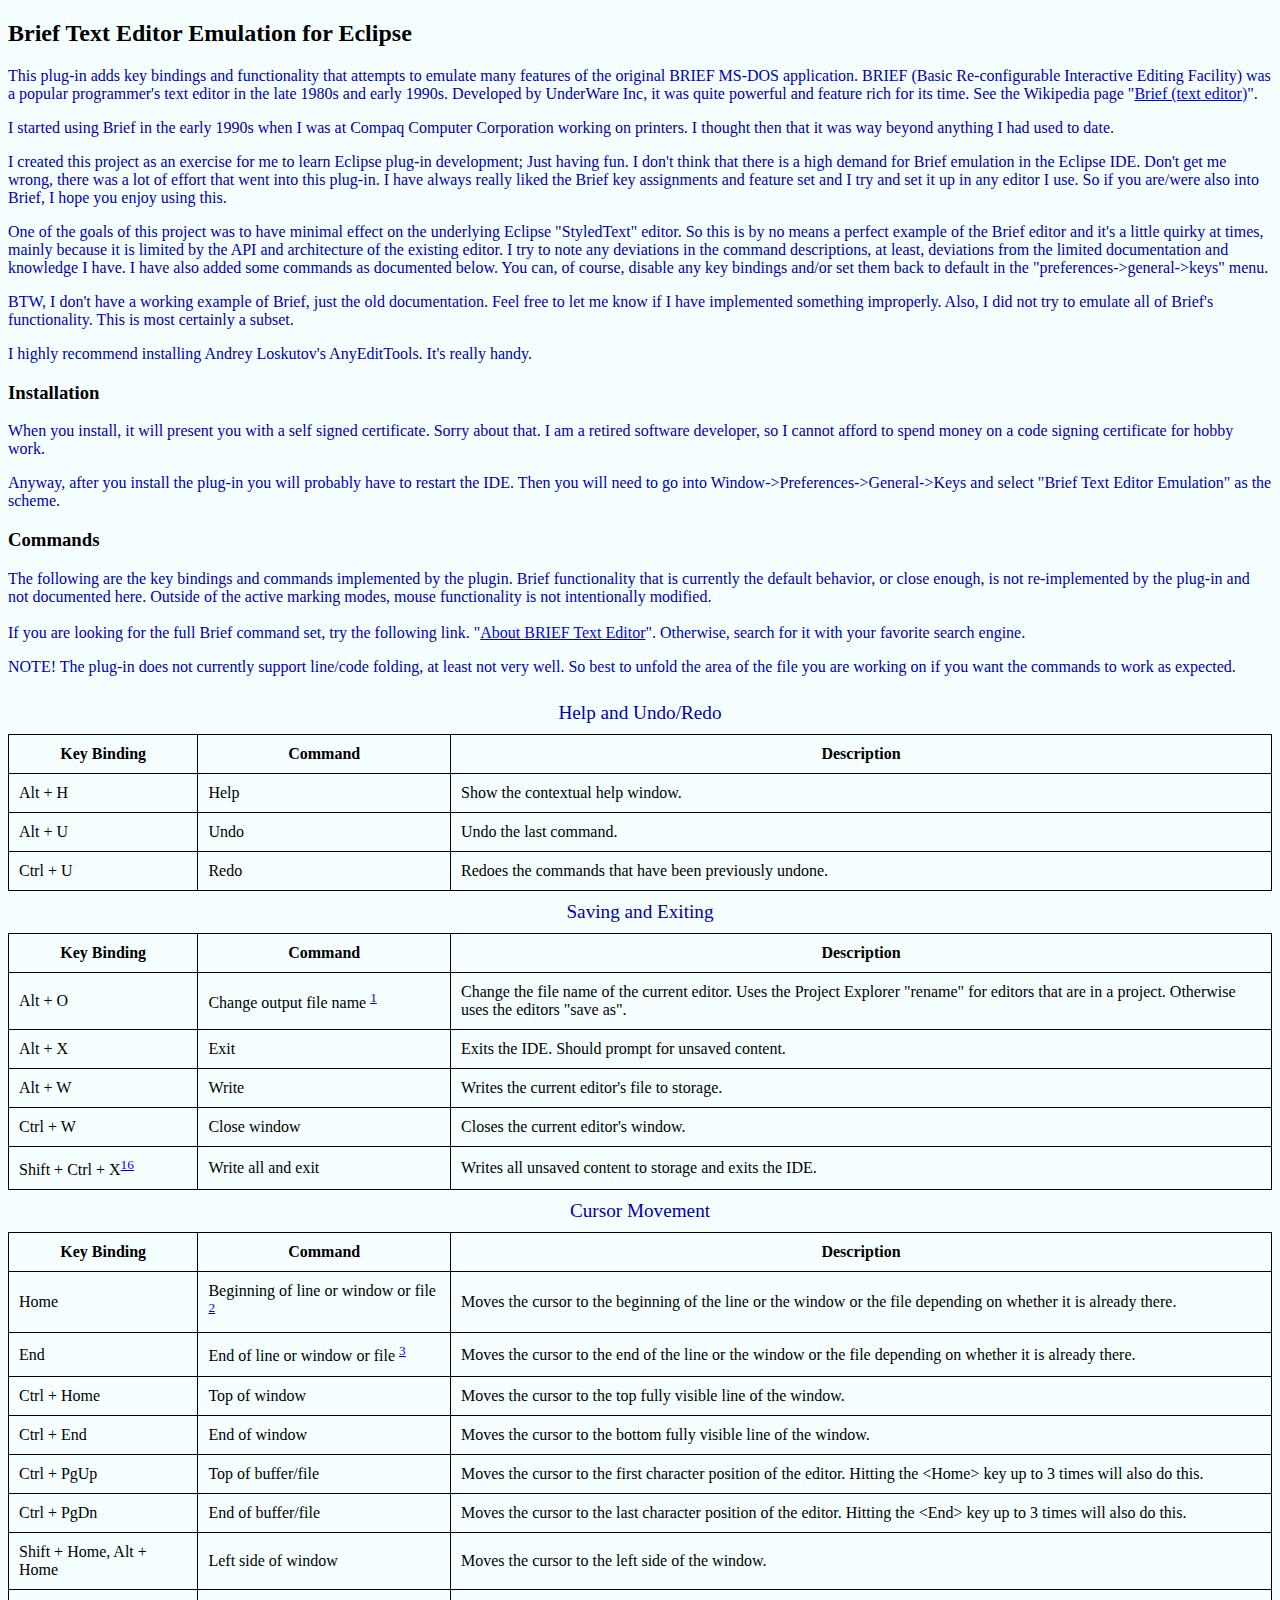
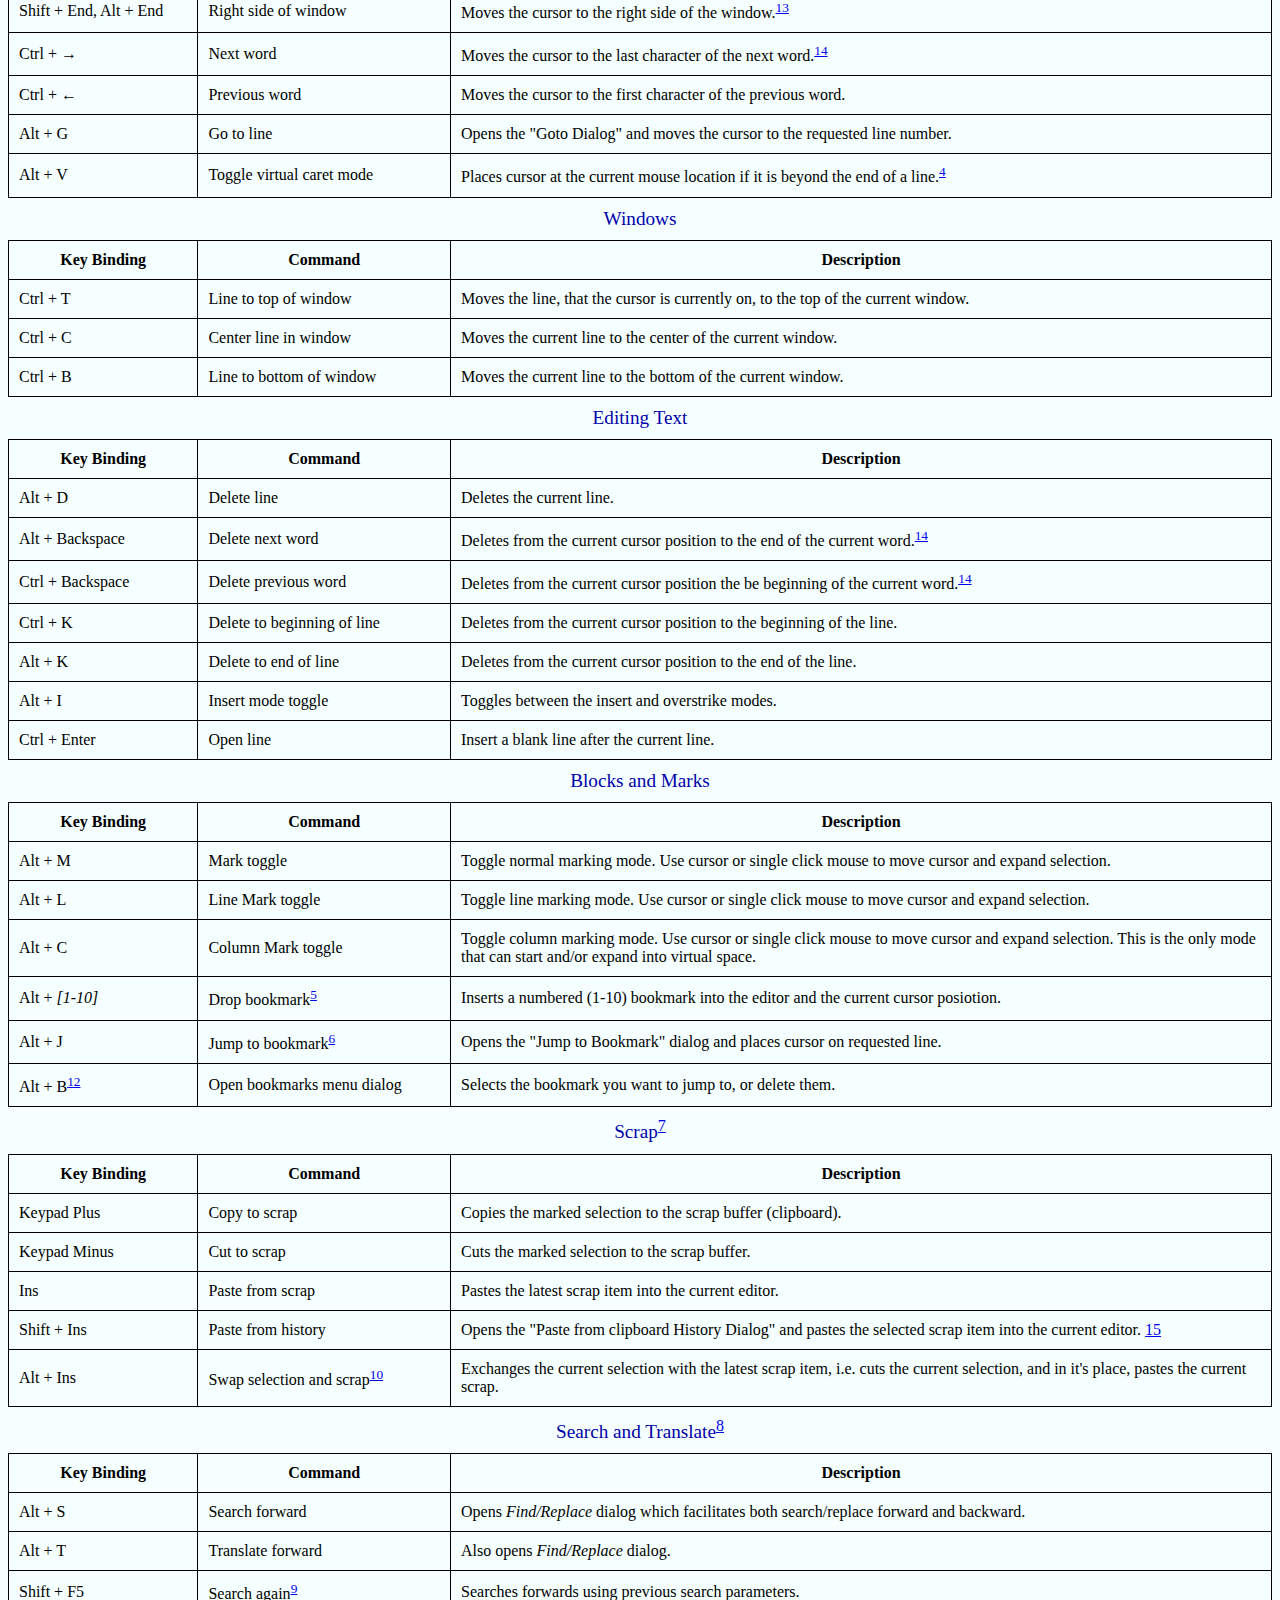
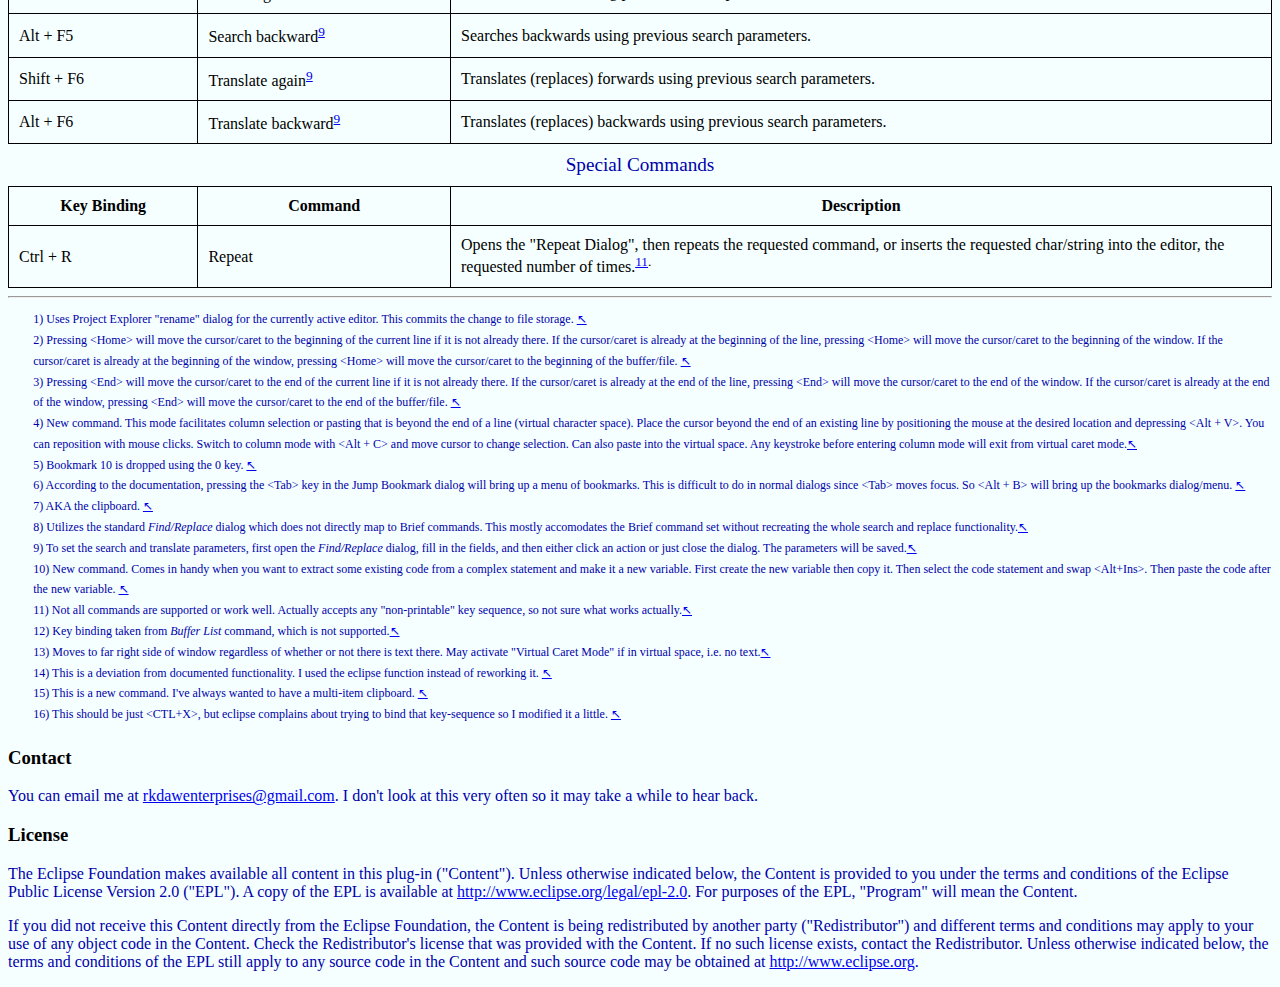
<file: brief4eclipse/about.html>
<!DOCTYPE html PUBLIC "-//W3C//DTD XHTML 1.0 Strict//EN"
    "http://www.w3.org/TR/xhtml1/DTD/xhtml1-strict.dtd">
<html xmlns="http://www.w3.org/1999/xhtml">
<head>
    <meta http-equiv="Content-Type" content="text/html; charset=ISO-8859-1" />
    <link rel="stylesheet" type="text/css" href="about.css" />
    <title>About</title>
</head>
<body lang="EN-US">
    <h2>Brief Text Editor Emulation for Eclipse</h2>

    <p>This plug-in adds key bindings and functionality that attempts to emulate many features of the original BRIEF MS-DOS application. BRIEF (Basic Re-configurable Interactive Editing Facility) was a popular programmer's text editor in the late 1980s and early 1990s. Developed by UnderWare Inc, it was quite powerful and feature rich for its time. See the Wikipedia page &quot;<a href="https://en.wikipedia.org/wiki/Brief_(text_editor)" target="_blank">Brief (text editor)</a>&quot;.</p>
    <p>I started using Brief in the early 1990s when I was at Compaq Computer Corporation working on printers. I thought then that it was way beyond anything I had used to date.</p>
    <p>I created this project as an exercise for me to learn Eclipse plug-in development; Just having fun. I don't think that there is a high demand for Brief emulation in the Eclipse IDE. Don't get me wrong, there was a lot of effort that went into this plug-in. I have always really liked the Brief key assignments and feature set and I try and set it up in any editor I use. So if you are/were also into Brief, I hope you enjoy using this.</p>
    <p>One of the goals of this project was to have minimal effect on the underlying Eclipse &quot;StyledText&quot; editor. So this is by no means a perfect example of the Brief editor  and it's a little quirky at times, mainly because it is limited by the API and architecture of the existing editor. I try to note any deviations in the command descriptions, at least, deviations from the limited documentation and knowledge I have. I have also added some commands as documented below. You can, of course, disable any key bindings and/or set them back to default in  the &quot;preferences-&gt;general-&gt;keys&quot; menu.</p>
    <p>BTW, I don't have a working example of Brief, just the old documentation. Feel free to let me know if I have implemented something improperly. Also, I did not try to emulate all of Brief's functionality. This is most certainly a subset.</p>
    <p>I highly recommend installing Andrey Loskutov's AnyEditTools. It's really handy.</p>

    <h3>Installation</h3>

    <p>When you install, it will present you with a self signed certificate. Sorry about that. I am a retired software developer, so I cannot afford to spend money on a code signing certificate for hobby work.<p>Anyway, after you install the plug-in you will probably have to restart the IDE. Then you will need to go into Window->Preferences->General->Keys and select "Brief Text Editor Emulation" as the scheme.</p>

    <h3>Commands</h3>

    <p>
        The following are the key bindings and commands implemented by the plugin. Brief functionality that is currently the default behavior, or close enough, is not re-implemented by the plug-in and not documented here. Outside of the active marking modes, mouse functionality is not intentionally modified.<br /><br />
        If you are looking for the full Brief command set, try the following link. &quot;<a href="http://christopoulos.users.sourceforge.net/cbrief/brief.php" target="_blank">About BRIEF Text Editor</a>&quot;. Otherwise, search for it with your favorite search engine.
    </p>

    <p>
        NOTE! The plug-in does not currently support line/code folding, at least not very well. So best to unfold the area of the file you are working on if you want the commands to work as expected.
    </p>

    <table>
        <caption>Help and Undo/Redo</caption>
        <tr><th width="15%">Key Binding</th><th width="20%">Command</th><th width="65%">Description</th></tr>
        <tr><td>Alt + H</td><td>Help</td><td>Show the contextual help window.</td></tr>
        <tr><td>Alt + U</td><td>Undo</td><td>Undo the last command.</td></tr>
        <tr><td>Ctrl + U</td><td>Redo</td><td>Redoes the commands that have been previously undone.</td></tr>
    </table>
    <table>
        <caption>Saving and Exiting</caption>
        <tr><th width="15%">Key Binding</th><th width="20%">Command</th><th width="65%">Description</th></tr>
        <tr><td>Alt + O</td><td>Change output file name <sup><a href="#fn1" id="ref1">1</a></sup></td><td>Change the file name of the current editor. Uses the Project Explorer &quot;rename&quot; for editors that are in a project. Otherwise uses the editors &quot;save as&quot;.</td></tr>
        <tr><td>Alt + X</td><td>Exit</td><td>Exits the IDE. Should prompt for unsaved content.</td></tr>
        <tr><td>Alt + W</td><td>Write</td><td>Writes the current editor's file to storage.</td></tr>
        <tr><td>Ctrl + W</td><td>Close window</td><td>Closes the current editor's window.</td></tr>
        <tr><td>Shift + Ctrl + X<sup><a href="#fn16" id="ref1">16</a></sup></td><td>Write all and exit</td><td>Writes all unsaved content to storage and  exits the IDE.</td></tr>
    </table>
    <table>
        <caption>Cursor Movement</caption>
        <tr><th width="15%">Key Binding</th><th width="20%">Command</th><th width="65%">Description</th></tr>
        <tr><td>Home</td><td>Beginning of line or window or file <sup><a href="#fn2" id="ref2">2</a></sup></td><td>Moves the cursor to the beginning of the line or the window or the file depending on whether it is already there.</td></tr>
        <tr><td>End</td><td>End of line or window or file <sup><a href="#fn3" id="ref3">3</a></sup></td><td>Moves the cursor to the end of the line or the window or the file depending on whether it is already there.</td></tr>
        <tr><td>Ctrl + Home</td><td>Top of window</td><td>Moves the cursor to the top fully visible line of the window.</td></tr>
        <tr><td>Ctrl + End</td><td>End of window</td><td>Moves the cursor  to the bottom fully visible line of the window.</td></tr>
        <tr><td>Ctrl + PgUp</td><td>Top of buffer/file</td><td>Moves the cursor to the first character position of the editor. Hitting the &lt;Home&gt; key up to 3 times will also do this.</td></tr>
        <tr><td>Ctrl + PgDn</td><td>End of buffer/file</td><td>Moves the cursor to the last character position of the editor. Hitting the &lt;End&gt; key up to 3 times will also do this.</td></tr>
        <tr><td>Shift + Home, Alt + Home</td><td>Left side of window</td><td>Moves the cursor to the left side of the window.</td></tr>
        <tr><td>Shift + End, Alt + End</td><td>Right side of window</td><td>Moves the cursor to the right side of the window.<sup><a href="#fn13" id="ref13">13</a></sup></td></tr>
        <tr><td>Ctrl + &rarr;</td><td>Next word</td><td>Moves the cursor to the last character of the next word.<sup><a href="#fn14" id="ref14">14</a></sup></td></tr>
        <tr><td>Ctrl + &larr;</td><td>Previous word</td><td>Moves the cursor to the first character of the previous word.</td></tr>
        <tr><td>Alt + G</td><td>Go to line</td><td>Opens the "Goto Dialog" and moves the cursor to the requested line number.</td></tr>
        <tr><td>Alt + V</td><td>Toggle virtual caret mode</td><td>Places cursor at the current mouse location if it is beyond the end of a line.<sup><a href="#fn4" id="ref4">4</a></sup></td></tr>
    </table>
    <table>
        <caption>Windows</caption>
        <tr><th width="15%">Key Binding</th><th width="20%">Command</th><th width="65%">Description</th></tr>
        <tr><td>Ctrl + T</td><td>Line to top of window</td><td>Moves the line, that the cursor is currently on, to the top of the current window.</td></tr>
        <tr><td>Ctrl + C</td><td>Center line in window</td><td>Moves the current line to the center of the current window.</td></tr>
        <tr><td>Ctrl + B</td><td>Line to bottom of window</td><td>Moves the current line to the bottom of the current window.</td></tr>
    </table>
    <table>
        <caption>Editing Text</caption>
        <tr><th width="15%">Key Binding</th><th width="20%">Command</th><th width="65%">Description</th></tr>
        <tr><td>Alt + D</td><td>Delete line</td><td>Deletes the current line.</td></tr>
        <tr><td>Alt + Backspace</td><td>Delete next word</td><td>Deletes from the current cursor position to the end of the current word.<sup><a href="#fn14" id="ref14">14</a></sup></td></tr>
        <tr><td>Ctrl + Backspace</td><td>Delete previous word</td><td>Deletes from the current cursor position the be beginning of the current word.<sup><a href="#fn14" id="ref14">14</a></sup></td></tr>
        <tr><td>Ctrl + K</td><td>Delete to beginning of line</td><td>Deletes from the current cursor position to the beginning of the line.</td></tr>
        <tr><td>Alt + K</td><td>Delete to end of line</td><td>Deletes from the current cursor position to the end of the line.</td></tr>
        <tr><td>Alt + I</td><td>Insert mode toggle</td><td>Toggles between the insert and overstrike modes.</td></tr>
        <tr><td>Ctrl + Enter</td><td>Open line</td><td>Insert a blank line after the current line.</td></tr>
    </table>
    <table>
        <caption>Blocks and Marks</caption>
        <tr><th width="15%">Key Binding</th><th width="20%">Command</th><th width="65%">Description</th></tr>
        <tr><td>Alt + M</td><td>Mark toggle</td><td>Toggle normal marking mode. Use cursor or single click mouse to move cursor and expand selection.</td></tr>
        <tr><td>Alt + L</td><td>Line Mark toggle</td><td>Toggle line marking mode. Use cursor or single click mouse to move cursor and expand selection.</td></tr>
        <tr><td>Alt + C</td><td>Column Mark toggle</td><td>Toggle column marking mode. Use cursor or single click mouse to move cursor and expand selection. This is the only mode that can start and/or expand into virtual space.</td></tr>
        <tr><td>Alt + <i>[1-10]</i></td><td>Drop bookmark<sup><a href="#fn5" id="ref5">5</a></sup></td><td>Inserts a numbered (1-10) bookmark into the editor and the current cursor posiotion.</td></tr>
        <tr><td>Alt + J</td><td>Jump to bookmark<sup><a href="#fn6" id="ref6">6</a></sup></td><td>Opens the &quot;Jump to Bookmark&quot; dialog and places cursor on requested line.</td></tr>
        <tr><td>Alt + B<sup><a href="#fn12" id="ref12">12</a></sup></td><td>Open bookmarks menu dialog</td><td>Selects the bookmark you want to jump to, or delete them.</td></tr>
    </table>
    <table>
        <caption>Scrap<sup><a href="#fn7" id="ref7">7</a></sup></caption>
        <tr><th width="15%">Key Binding</th><th width="20%">Command</th><th width="65%">Description</th></tr>
        <tr><td>Keypad Plus</td><td>Copy to scrap</td><td>Copies the marked selection to the scrap buffer (clipboard).</td></tr>
        <tr><td>Keypad Minus</td><td>Cut to scrap</td><td>Cuts the marked selection to the scrap buffer.</td></tr>
        <tr><td>Ins</td><td>Paste from scrap</td><td>Pastes the latest scrap item into the current editor.</td></tr>
        <tr><td>Shift + Ins</td><td>Paste from history</td><td>Opens the &quot;Paste from clipboard History Dialog&quot; and pastes the selected scrap item into the current editor. <a href="#fn15" id="ref15">15</a></td></tr>
        <tr><td>Alt + Ins</td><td>Swap selection and scrap<sup><a href="#fn10" id="ref10">10</a></sup></td><td>Exchanges the current selection with the latest scrap item, i.e. cuts the current selection, and in it's place, pastes the current scrap.</td></tr>
    </table>
    <table>
        <caption>Search and Translate<sup><a href="#fn8" id="ref8">8</a></sup></caption>
        <tr><th width="15%">Key Binding</th><th width="20%">Command</th><th width="65%">Description</th></tr>
        <tr><td>Alt + S</td><td>Search forward</td><td>Opens <i>Find/Replace</i> dialog which facilitates both search/replace forward and backward.</td></tr>
        <tr><td>Alt + T</td><td>Translate forward</td><td>Also opens <i>Find/Replace</i> dialog.</td></tr>
        <tr><td>Shift + F5</td><td>Search again<sup><a href="#fn9" id="ref9">9</a></sup></td><td>Searches forwards using previous search parameters.</td></tr>
        <tr><td>Alt + F5</td><td>Search backward<sup><a href="#fn9" id="ref9">9</a></sup></td><td>Searches backwards using previous search parameters.</td></tr>
        <tr><td>Shift + F6</td><td>Translate again<sup><a href="#fn9" id="ref9">9</a></sup></td><td>Translates (replaces) forwards using previous search parameters.</td></tr>
        <tr><td>Alt + F6</td><td>Translate backward<sup><a href="#fn9" id="ref9">9</a></sup></td><td>Translates (replaces) backwards using previous search parameters.</td></tr>
    </table>
    <table>
        <caption>Special Commands</caption>
        <tr><th width="15%">Key Binding</th><th width="20%">Command</th><th width="65%">Description</th></tr>
        <tr><td>Ctrl + R</td><td>Repeat</td><td>Opens the &quot;Repeat Dialog&quot;, then repeats the requested command, or inserts the requested char/string into the editor, the requested number of times.<sup><a href="#fn11" id="ref11">11</a>.</td></tr>
    </table>

    <hr />

    <p id="footnotes"  style="margin-left: 2%">
        <sup id="fn1">1) Uses Project Explorer &quot;rename&quot; dialog for the currently active editor. This commits the change to file storage. <a href="#ref1" title="Jump back to footnote 1.">&#x2196;</a></sup><br />
        <sup id="fn2">2) Pressing &lt;Home&gt; will move the cursor/caret to the beginning of the current line if it is not already there. If the cursor/caret is already at the beginning of the line, pressing &lt;Home&gt; will move the cursor/caret to the beginning of the window. If the cursor/caret is already at the beginning of the window, pressing &lt;Home&gt; will move the cursor/caret to the beginning of the buffer/file. <a href="#ref2" title="Jump back to footnote 2.">&#x2196;</a></sup><br />
        <sup id="fn3">3) Pressing &lt;End&gt; will move the cursor/caret to the end of the current line if it is not already there. If the cursor/caret is already at the end of the line, pressing &lt;End&gt; will move the cursor/caret to the end of the window. If the cursor/caret is already at the end of the window, pressing &lt;End&gt; will move the cursor/caret to the end of the buffer/file. <a href="#ref3" title="Jump back to footnote 3.">&#x2196;</a></sup><br />
        <sup id="fn4">4) New command. This mode facilitates column selection or pasting that is beyond the end of a line (virtual character space). Place the cursor beyond the end of an existing line by positioning the mouse at the desired location and depressing &lt;Alt + V&gt;. You can reposition with mouse clicks. Switch to column mode with &lt;Alt + C&gt; and move cursor to change selection. Can also paste into the virtual space.  Any keystroke before entering column mode will exit from virtual caret mode.<a href="#ref4" title="Jump back to footnote 4.">&#x2196;</a></sup><br />
        <sup id="fn5">5) Bookmark 10 is dropped using the 0 key. <a href="#ref5" title="Jump back to footnote 5.">&#x2196;</a></sup><br />
        <sup id="fn6">6) According to the documentation, pressing the &lt;Tab&gt; key in the Jump Bookmark dialog will bring up a menu of bookmarks. This is difficult to do in normal dialogs since &lt;Tab&gt; moves focus. So &lt;Alt + B&gt; will bring up the bookmarks dialog/menu. <a href="#ref6" title="Jump back to footnote 6.">&#x2196;</a></sup><br />
        <sup id="fn7">7) AKA the clipboard. <a href="#ref7" title="Jump back to footnote 7.">&#x2196;</a></sup><br />
        <sup id="fn8">8) Utilizes the standard <i>Find/Replace</i> dialog which does not directly map to Brief commands. This mostly accomodates the Brief command set without recreating the whole search and replace functionality.<a href="#ref8" title="Jump back to footnote 8.">&#x2196;</a></sup><br />
        <sup id="fn9">9) To set the search and translate parameters, first open the <i>Find/Replace</i> dialog, fill in the fields, and then either click an action or just close the dialog. The parameters will be saved.<a href="#ref9" title="Jump back to footnote 9.">&#x2196;</a></sup><br />
        <sup id="fn10">10) New command. Comes in handy when you want to extract some existing code from a complex statement and make it a new variable. First create the new variable then copy it. Then select the code statement and swap &lt;Alt+Ins&gt;. Then paste the code after the new variable. <a href="#ref10" title="Jump back to footnote 10.">&#x2196;</a></sup><br />
        <sup id="fn11">11) Not all commands are supported or work well. Actually accepts any &quot;non-printable&quot; key sequence, so not sure what works actually.<a href="#ref11" title="Jump back to footnote 11.">&#x2196;</a></sup><br />
        <sup id="fn12">12) Key binding taken from <i>Buffer List</i> command, which is not supported.<a href="#ref12" title="Jump back to footnote 12.">&#x2196;</a></sup><br />
        <sup id="fn13">13) Moves to far right side of window regardless of whether or not there is text there. May activate "Virtual Caret Mode" if in virtual space, i.e. no text.<a href="#ref13" title="Jump back to footnote 13.">&#x2196;</a></sup><br />
        <sup id="fn14">14) This is a deviation from documented functionality. I used the eclipse function instead of reworking it. <a href="#ref14" title="Jump back to footnote 14.">&#x2196;</a></sup><br />
        <sup id="fn15">15) This is a new command. I've always wanted to have a multi-item clipboard. <a href="#ref15" title="Jump back to footnote 15.">&#x2196;</a></sup><br />
        <sup id="fn16">16) This should be just &lt;CTL+X&gt;, but eclipse complains about trying to bind that key-sequence so I modified it a little. <a href="#ref16" title="Jump back to footnote 16.">&#x2196;</a></sup><br />
    </p>

    <h3>Contact</h3>

    <p>
        You can email me at <a href="mailto:rkdawenterprises@gmail.com?subject=Brief Editor Emulation for Eclipse">rkdawenterprises@gmail.com</a>. I don't look at this very often so it may take a while to hear back.
    </p>

    <h3>License</h3>

    <p>
        The Eclipse Foundation makes available all content in this plug-in
        (&quot;Content&quot;). Unless otherwise indicated below, the Content
        is provided to you under the terms and conditions of the Eclipse
        Public License Version 2.0 (&quot;EPL&quot;). A copy of the EPL is
        available at <a href="http://www.eclipse.org/legal/epl-2.0">http://www.eclipse.org/legal/epl-2.0</a>.
        For purposes of the EPL, &quot;Program&quot; will mean the Content.
    </p>

    <p>
        If you did not receive this Content directly from the Eclipse
        Foundation, the Content is being redistributed by another party
        (&quot;Redistributor&quot;) and different terms and conditions may
        apply to your use of any object code in the Content. Check the
        Redistributor's license that was provided with the Content. If no such
        license exists, contact the Redistributor. Unless otherwise indicated
        below, the terms and conditions of the EPL still apply to any source
        code in the Content and such source code may be obtained at <a
            href="http://www.eclipse.org/">http://www.eclipse.org</a>.
    </p>

</body>
</html>
</file>
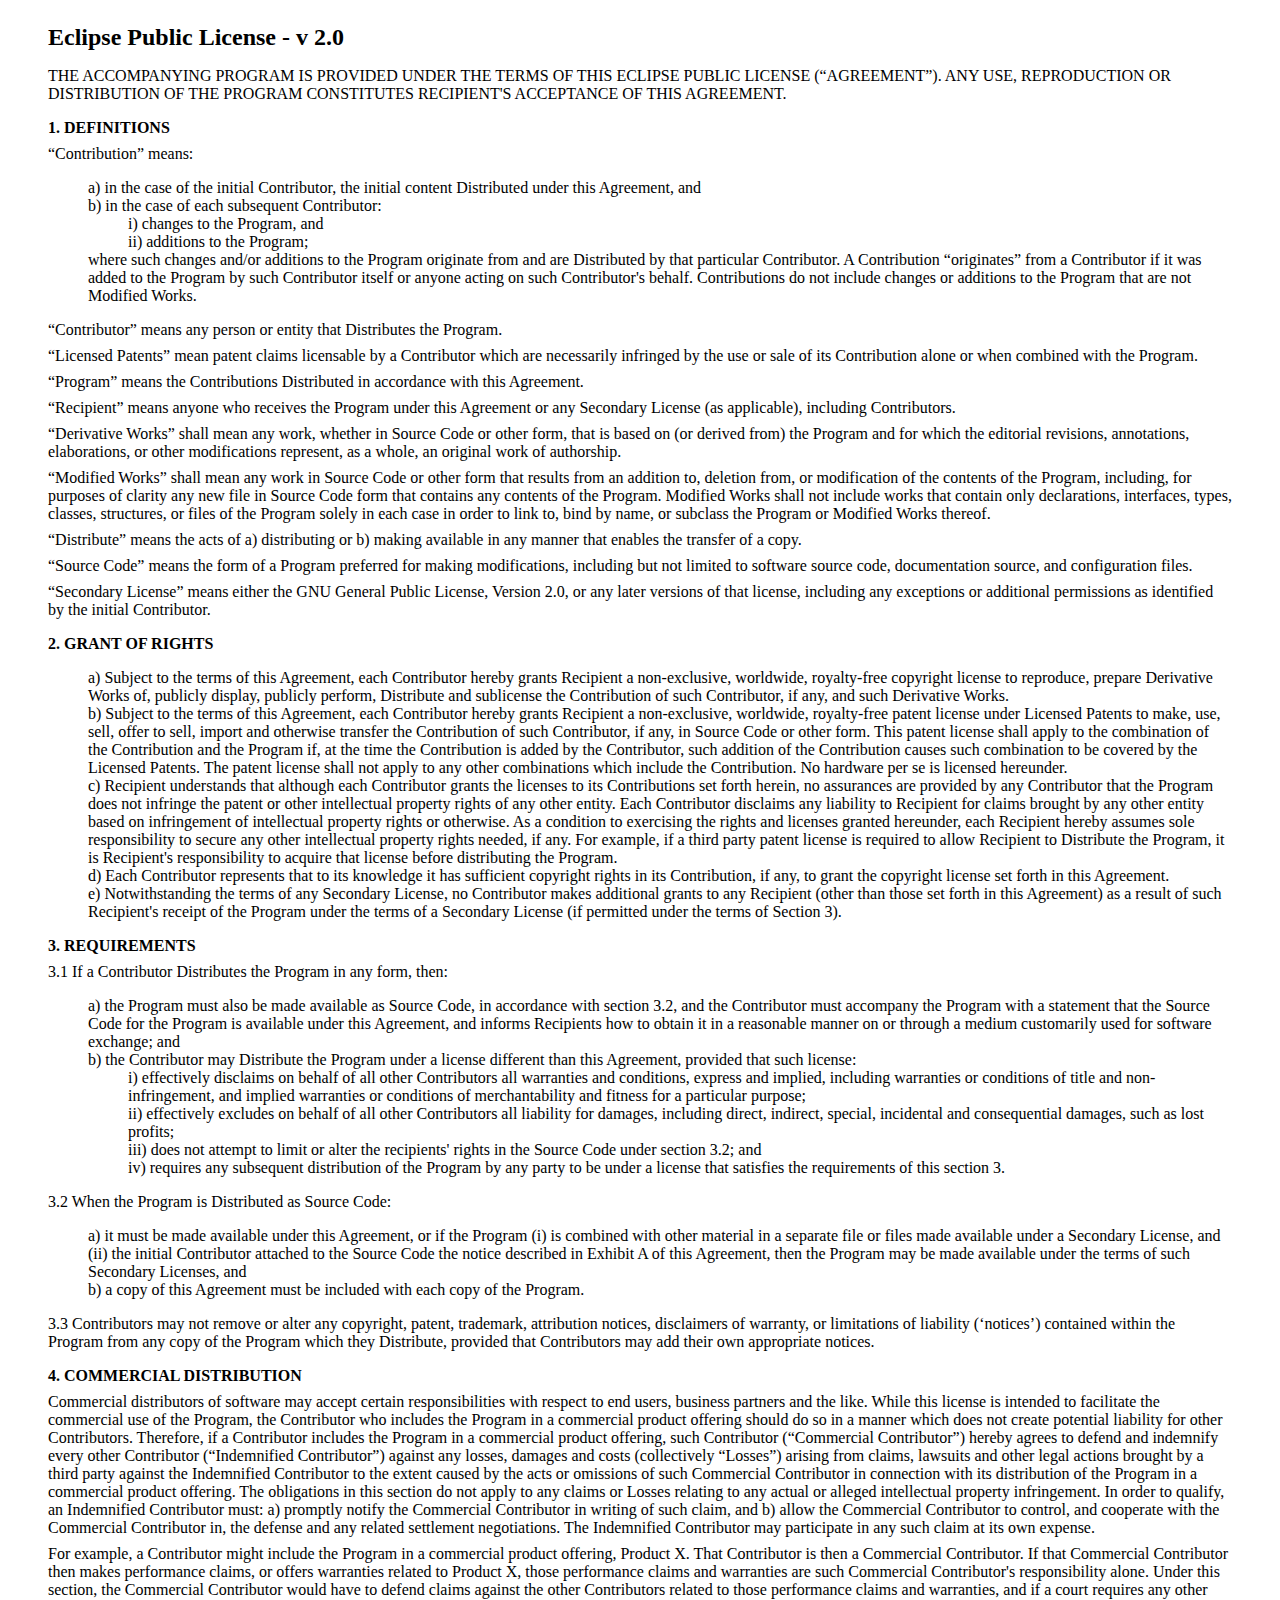
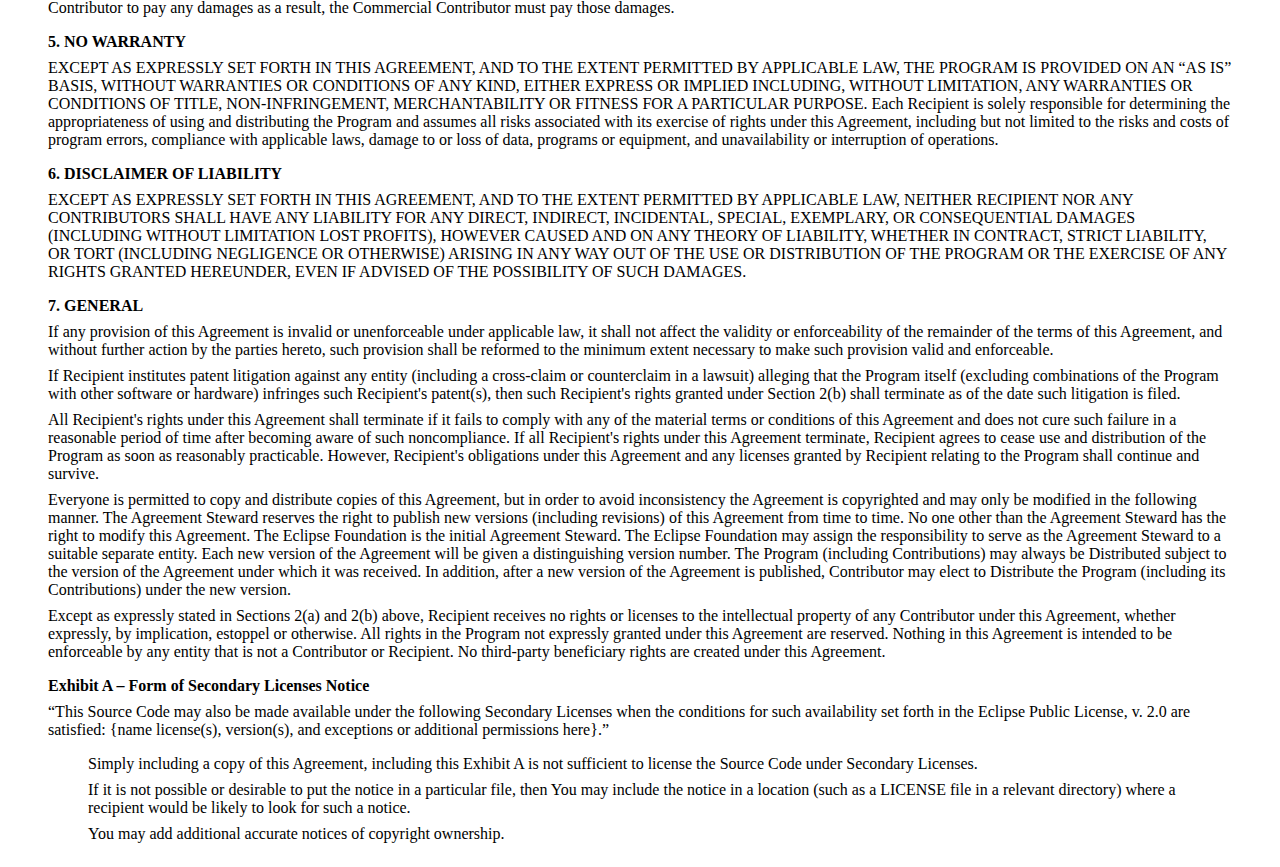
<file: brief4eclipse/EPL-2.0.html>
<!DOCTYPE html PUBLIC "-//W3C//DTD XHTML 1.0 Strict//EN" "http://www.w3.org/TR/xhtml1/DTD/xhtml1-strict.dtd">
<html xmlns="http://www.w3.org/1999/xhtml" xml:lang="en" lang="en">
  <head>
    <meta http-equiv="Content-Type" content="text/html; charset=utf-8" />
    <title>Eclipse Public License - Version 2.0</title>
    <style type="text/css">
      body {
        margin: 1.5em 3em;
      }
      h1{
        font-size:1.5em;
      }
      h2{
        font-size:1em;
        margin-bottom:0.5em;
        margin-top:1em;
      }
      p {
        margin-top:  0.5em;
        margin-bottom: 0.5em;
      }
      ul, ol{
        list-style-type:none;
      }
    </style>
  </head>
  <body>
    <h1>Eclipse Public License - v 2.0</h1>
    <p>THE ACCOMPANYING PROGRAM IS PROVIDED UNDER THE TERMS OF THIS ECLIPSE
      PUBLIC LICENSE (&ldquo;AGREEMENT&rdquo;). ANY USE, REPRODUCTION OR DISTRIBUTION
      OF THE PROGRAM CONSTITUTES RECIPIENT&#039;S ACCEPTANCE OF THIS AGREEMENT.
    </p>
    <h2 id="definitions">1. DEFINITIONS</h2>
    <p>&ldquo;Contribution&rdquo; means:</p>
    <ul>
      <li>a) in the case of the initial Contributor, the initial content
        Distributed under this Agreement, and
      </li>
      <li>
        b) in the case of each subsequent Contributor:
        <ul>
          <li>i) changes to the Program, and</li>
          <li>ii) additions to the Program;</li>
        </ul>
        where such changes and/or additions to the Program originate from
        and are Distributed by that particular Contributor. A Contribution
        &ldquo;originates&rdquo; from a Contributor if it was added to the Program by such
        Contributor itself or anyone acting on such Contributor&#039;s behalf.
        Contributions do not include changes or additions to the Program that
        are not Modified Works.
      </li>
    </ul>
    <p>&ldquo;Contributor&rdquo; means any person or entity that Distributes the Program.</p>
    <p>&ldquo;Licensed Patents&rdquo; mean patent claims licensable by a Contributor which
      are necessarily infringed by the use or sale of its Contribution alone
      or when combined with the Program.
    </p>
    <p>&ldquo;Program&rdquo; means the Contributions Distributed in accordance with this
      Agreement.
    </p>
    <p>&ldquo;Recipient&rdquo; means anyone who receives the Program under this Agreement
      or any Secondary License (as applicable), including Contributors.
    </p>
    <p>&ldquo;Derivative Works&rdquo; shall mean any work, whether in Source Code or other
      form, that is based on (or derived from) the Program and for which the
      editorial revisions, annotations, elaborations, or other modifications
      represent, as a whole, an original work of authorship.
    </p>
    <p>&ldquo;Modified Works&rdquo; shall mean any work in Source Code or other form that
      results from an addition to, deletion from, or modification of the
      contents of the Program, including, for purposes of clarity any new file
      in Source Code form that contains any contents of the Program. Modified
      Works shall not include works that contain only declarations, interfaces,
      types, classes, structures, or files of the Program solely in each case
      in order to link to, bind by name, or subclass the Program or Modified
      Works thereof.
    </p>
    <p>&ldquo;Distribute&rdquo; means the acts of a) distributing or b) making available
      in any manner that enables the transfer of a copy.
    </p>
    <p>&ldquo;Source Code&rdquo; means the form of a Program preferred for making
      modifications, including but not limited to software source code,
      documentation source, and configuration files.
    </p>
    <p>&ldquo;Secondary License&rdquo; means either the GNU General Public License,
      Version 2.0, or any later versions of that license, including any
      exceptions or additional permissions as identified by the initial
      Contributor.
    </p>
    <h2 id="grant-of-rights">2. GRANT OF RIGHTS</h2>
    <ul>
      <li>a) Subject to the terms of this Agreement, each Contributor hereby
        grants Recipient a non-exclusive, worldwide, royalty-free copyright
        license to reproduce, prepare Derivative Works of, publicly display,
        publicly perform, Distribute and sublicense the Contribution of such
        Contributor, if any, and such Derivative Works.
      </li>
      <li>b) Subject to the terms of this Agreement, each Contributor hereby
        grants Recipient a non-exclusive, worldwide, royalty-free patent
        license under Licensed Patents to make, use, sell, offer to sell,
        import and otherwise transfer the Contribution of such Contributor,
        if any, in Source Code or other form. This patent license shall
        apply to the combination of the Contribution and the Program if,
        at the time the Contribution is added by the Contributor, such
        addition of the Contribution causes such combination to be covered
        by the Licensed Patents. The patent license shall not apply to any
        other combinations which include the Contribution. No hardware per
        se is licensed hereunder.
      </li>
      <li>c) Recipient understands that although each Contributor grants the
        licenses to its Contributions set forth herein, no assurances are
        provided by any Contributor that the Program does not infringe the
        patent or other intellectual property rights of any other entity.
        Each Contributor disclaims any liability to Recipient for claims
        brought by any other entity based on infringement of intellectual
        property rights or otherwise. As a condition to exercising the rights
        and licenses granted hereunder, each Recipient hereby assumes sole
        responsibility to secure any other intellectual property rights needed,
        if any. For example, if a third party patent license is required to
        allow Recipient to Distribute the Program, it is Recipient&#039;s
        responsibility to acquire that license before distributing the Program.
      </li>
      <li>d) Each Contributor represents that to its knowledge it has sufficient
        copyright rights in its Contribution, if any, to grant the copyright
        license set forth in this Agreement.
      </li>
      <li>e) Notwithstanding the terms of any Secondary License, no Contributor
        makes additional grants to any Recipient (other than those set forth
        in this Agreement) as a result of such Recipient&#039;s receipt of the
        Program under the terms of a Secondary License (if permitted under
        the terms of Section 3).
      </li>
    </ul>
    <h2 id="requirements">3. REQUIREMENTS</h2>
    <p>3.1 If a Contributor Distributes the Program in any form, then:</p>
    <ul>
      <li>a) the Program must also be made available as Source Code, in
        accordance with section 3.2, and the Contributor must accompany
        the Program with a statement that the Source Code for the Program
        is available under this Agreement, and informs Recipients how to
        obtain it in a reasonable manner on or through a medium customarily
        used for software exchange; and
      </li>
      <li>
        b) the Contributor may Distribute the Program under a license
        different than this Agreement, provided that such license:
        <ul>
          <li>i) effectively disclaims on behalf of all other Contributors all
            warranties and conditions, express and implied, including warranties
            or conditions of title and non-infringement, and implied warranties
            or conditions of merchantability and fitness for a particular purpose;
          </li>
          <li>ii) effectively excludes on behalf of all other Contributors all
            liability for damages, including direct, indirect, special, incidental
            and consequential damages, such as lost profits;
          </li>
          <li>iii) does not attempt to limit or alter the recipients&#039; rights in the
            Source Code under section 3.2; and
          </li>
          <li>iv) requires any subsequent distribution of the Program by any party
            to be under a license that satisfies the requirements of this section 3.
          </li>
        </ul>
      </li>
    </ul>
    <p>3.2 When the Program is Distributed as Source Code:</p>
    <ul>
      <li>a) it must be made available under this Agreement, or if the Program (i)
        is combined with other material in a separate file or files made available
        under a Secondary License, and (ii) the initial Contributor attached to
        the Source Code the notice described in Exhibit A of this Agreement,
        then the Program may be made available under the terms of such
        Secondary Licenses, and
      </li>
      <li>b) a copy of this Agreement must be included with each copy of the Program.</li>
    </ul>
    <p>3.3 Contributors may not remove or alter any copyright, patent, trademark,
      attribution notices, disclaimers of warranty, or limitations of liability
      (&lsquo;notices&rsquo;) contained within the Program from any copy of the Program which
      they Distribute, provided that Contributors may add their own appropriate
      notices.
    </p>
    <h2 id="commercial-distribution">4. COMMERCIAL DISTRIBUTION</h2>
    <p>Commercial distributors of software may accept certain responsibilities
      with respect to end users, business partners and the like. While this
      license is intended to facilitate the commercial use of the Program, the
      Contributor who includes the Program in a commercial product offering should
      do so in a manner which does not create potential liability for other
      Contributors. Therefore, if a Contributor includes the Program in a
      commercial product offering, such Contributor (&ldquo;Commercial Contributor&rdquo;)
      hereby agrees to defend and indemnify every other Contributor
      (&ldquo;Indemnified Contributor&rdquo;) against any losses, damages and costs
      (collectively &ldquo;Losses&rdquo;) arising from claims, lawsuits and other legal actions
      brought by a third party against the Indemnified Contributor to the extent
      caused by the acts or omissions of such Commercial Contributor in connection
      with its distribution of the Program in a commercial product offering.
      The obligations in this section do not apply to any claims or Losses relating
      to any actual or alleged intellectual property infringement. In order to
      qualify, an Indemnified Contributor must: a) promptly notify the
      Commercial Contributor in writing of such claim, and b) allow the Commercial
      Contributor to control, and cooperate with the Commercial Contributor in,
      the defense and any related settlement negotiations. The Indemnified
      Contributor may participate in any such claim at its own expense.
    </p>
    <p>For example, a Contributor might include the Program
      in a commercial product offering, Product X. That Contributor is then a
      Commercial Contributor. If that Commercial Contributor then makes performance
      claims, or offers warranties related to Product X, those performance claims
      and warranties are such Commercial Contributor&#039;s responsibility alone.
      Under this section, the Commercial Contributor would have to defend claims
      against the other Contributors related to those performance claims and
      warranties, and if a court requires any other Contributor to pay any damages
      as a result, the Commercial Contributor must pay those damages.
    </p>
    <h2 id="warranty">5. NO WARRANTY</h2>
    <p>EXCEPT AS EXPRESSLY SET FORTH IN THIS AGREEMENT, AND TO THE EXTENT PERMITTED
      BY APPLICABLE LAW, THE PROGRAM IS PROVIDED ON AN &ldquo;AS IS&rdquo; BASIS, WITHOUT
      WARRANTIES OR CONDITIONS OF ANY KIND, EITHER EXPRESS OR IMPLIED INCLUDING,
      WITHOUT LIMITATION, ANY WARRANTIES OR CONDITIONS OF TITLE, NON-INFRINGEMENT,
      MERCHANTABILITY OR FITNESS FOR A PARTICULAR PURPOSE. Each Recipient is
      solely responsible for determining the appropriateness of using and
      distributing the Program and assumes all risks associated with its
      exercise of rights under this Agreement, including but not limited to the
      risks and costs of program errors, compliance with applicable laws, damage
      to or loss of data, programs or equipment, and unavailability or
      interruption of operations.
    </p>
    <h2 id="disclaimer">6. DISCLAIMER OF LIABILITY</h2>
    <p>EXCEPT AS EXPRESSLY SET FORTH IN THIS AGREEMENT, AND TO THE EXTENT PERMITTED
      BY APPLICABLE LAW, NEITHER RECIPIENT NOR ANY CONTRIBUTORS SHALL HAVE ANY
      LIABILITY FOR ANY DIRECT, INDIRECT, INCIDENTAL, SPECIAL, EXEMPLARY,
      OR CONSEQUENTIAL DAMAGES (INCLUDING WITHOUT LIMITATION LOST PROFITS),
      HOWEVER CAUSED AND ON ANY THEORY OF LIABILITY, WHETHER IN CONTRACT, STRICT
      LIABILITY, OR TORT (INCLUDING NEGLIGENCE OR OTHERWISE) ARISING IN ANY WAY
      OUT OF THE USE OR DISTRIBUTION OF THE PROGRAM OR THE EXERCISE OF ANY RIGHTS
      GRANTED HEREUNDER, EVEN IF ADVISED OF THE POSSIBILITY OF SUCH DAMAGES.
    </p>
    <h2 id="general">7. GENERAL</h2>
    <p>If any provision of this Agreement is invalid or unenforceable under
      applicable law, it shall not affect the validity or enforceability of the
      remainder of the terms of this Agreement, and without further action by the
      parties hereto, such provision shall be reformed to the minimum extent
      necessary to make such provision valid and enforceable.
    </p>
    <p>If Recipient institutes patent litigation against any entity (including a
      cross-claim or counterclaim in a lawsuit) alleging that the Program itself
      (excluding combinations of the Program with other software or hardware)
      infringes such Recipient&#039;s patent(s), then such Recipient&#039;s rights granted
      under Section 2(b) shall terminate as of the date such litigation is filed.
    </p>
    <p>All Recipient&#039;s rights under this Agreement shall terminate if it fails to
      comply with any of the material terms or conditions of this Agreement and
      does not cure such failure in a reasonable period of time after becoming
      aware of such noncompliance. If all Recipient&#039;s rights under this Agreement
      terminate, Recipient agrees to cease use and distribution of the Program
      as soon as reasonably practicable. However, Recipient&#039;s obligations under
      this Agreement and any licenses granted by Recipient relating to the
      Program shall continue and survive.
    </p>
    <p>Everyone is permitted to copy and distribute copies of this Agreement,
      but in order to avoid inconsistency the Agreement is copyrighted and may
      only be modified in the following manner. The Agreement Steward reserves
      the right to publish new versions (including revisions) of this Agreement
      from time to time. No one other than the Agreement Steward has the right
      to modify this Agreement. The Eclipse Foundation is the initial Agreement
      Steward. The Eclipse Foundation may assign the responsibility to serve as
      the Agreement Steward to a suitable separate entity. Each new version of
      the Agreement will be given a distinguishing version number. The Program
      (including Contributions) may always be Distributed subject to the version
      of the Agreement under which it was received. In addition, after a new
      version of the Agreement is published, Contributor may elect to Distribute
      the Program (including its Contributions) under the new version.
    </p>
    <p>Except as expressly stated in Sections 2(a) and 2(b) above, Recipient
      receives no rights or licenses to the intellectual property of any
      Contributor under this Agreement, whether expressly, by implication,
      estoppel or otherwise. All rights in the Program not expressly granted
      under this Agreement are reserved. Nothing in this Agreement is intended
      to be enforceable by any entity that is not a Contributor or Recipient.
      No third-party beneficiary rights are created under this Agreement.
    </p>
    <h2 id="exhibit-a">Exhibit A &ndash; Form of Secondary Licenses Notice</h2>
    <p>&ldquo;This Source Code may also be made available under the following 
    	Secondary Licenses when the conditions for such availability set forth 
    	in the Eclipse Public License, v. 2.0 are satisfied: {name license(s),
    	version(s), and exceptions or additional permissions here}.&rdquo;
    </p>
    <blockquote>
      <p>Simply including a copy of this Agreement, including this Exhibit A
        is not sufficient to license the Source Code under Secondary Licenses.
      </p>
      <p>If it is not possible or desirable to put the notice in a particular file,
        then You may include the notice in a location (such as a LICENSE file in a
        relevant directory) where a recipient would be likely to look for
        such a notice.
      </p>
      <p>You may add additional accurate notices of copyright ownership.</p>
    </blockquote>
  </body>
</html>
</file>
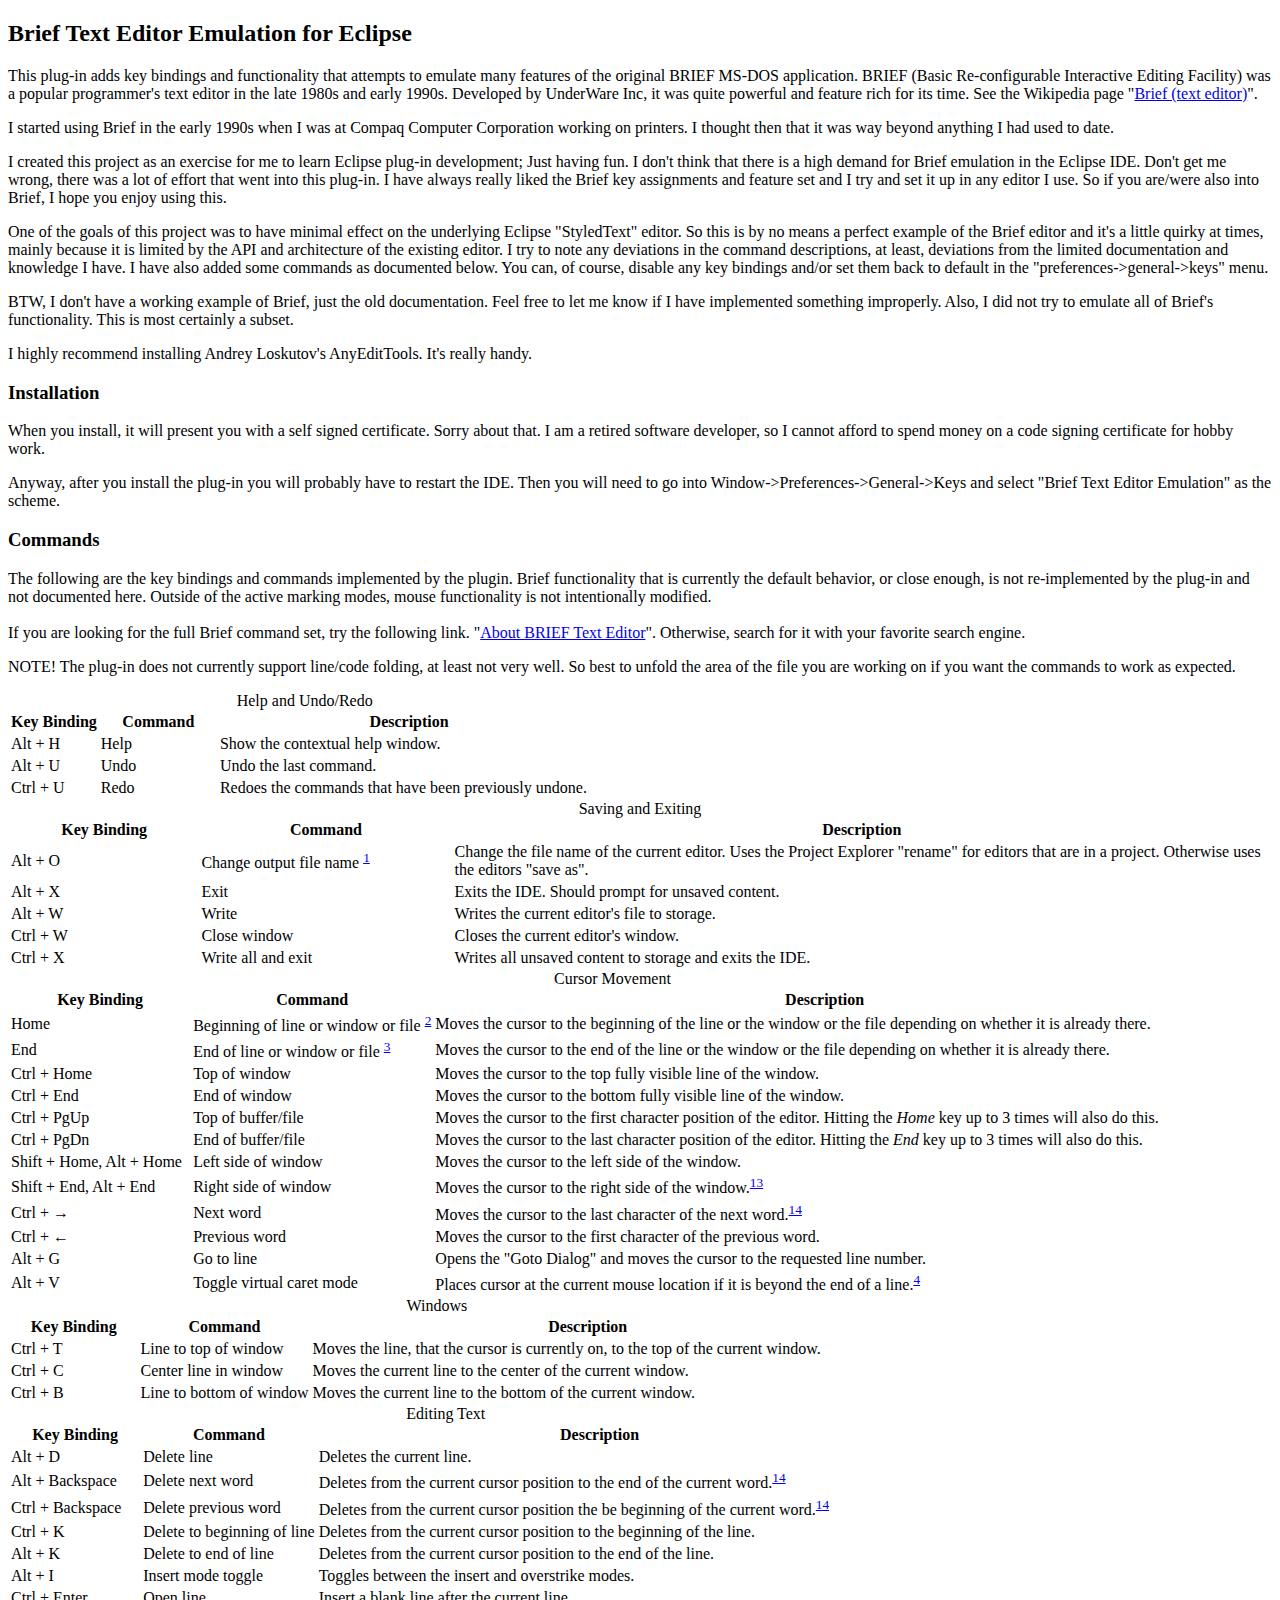
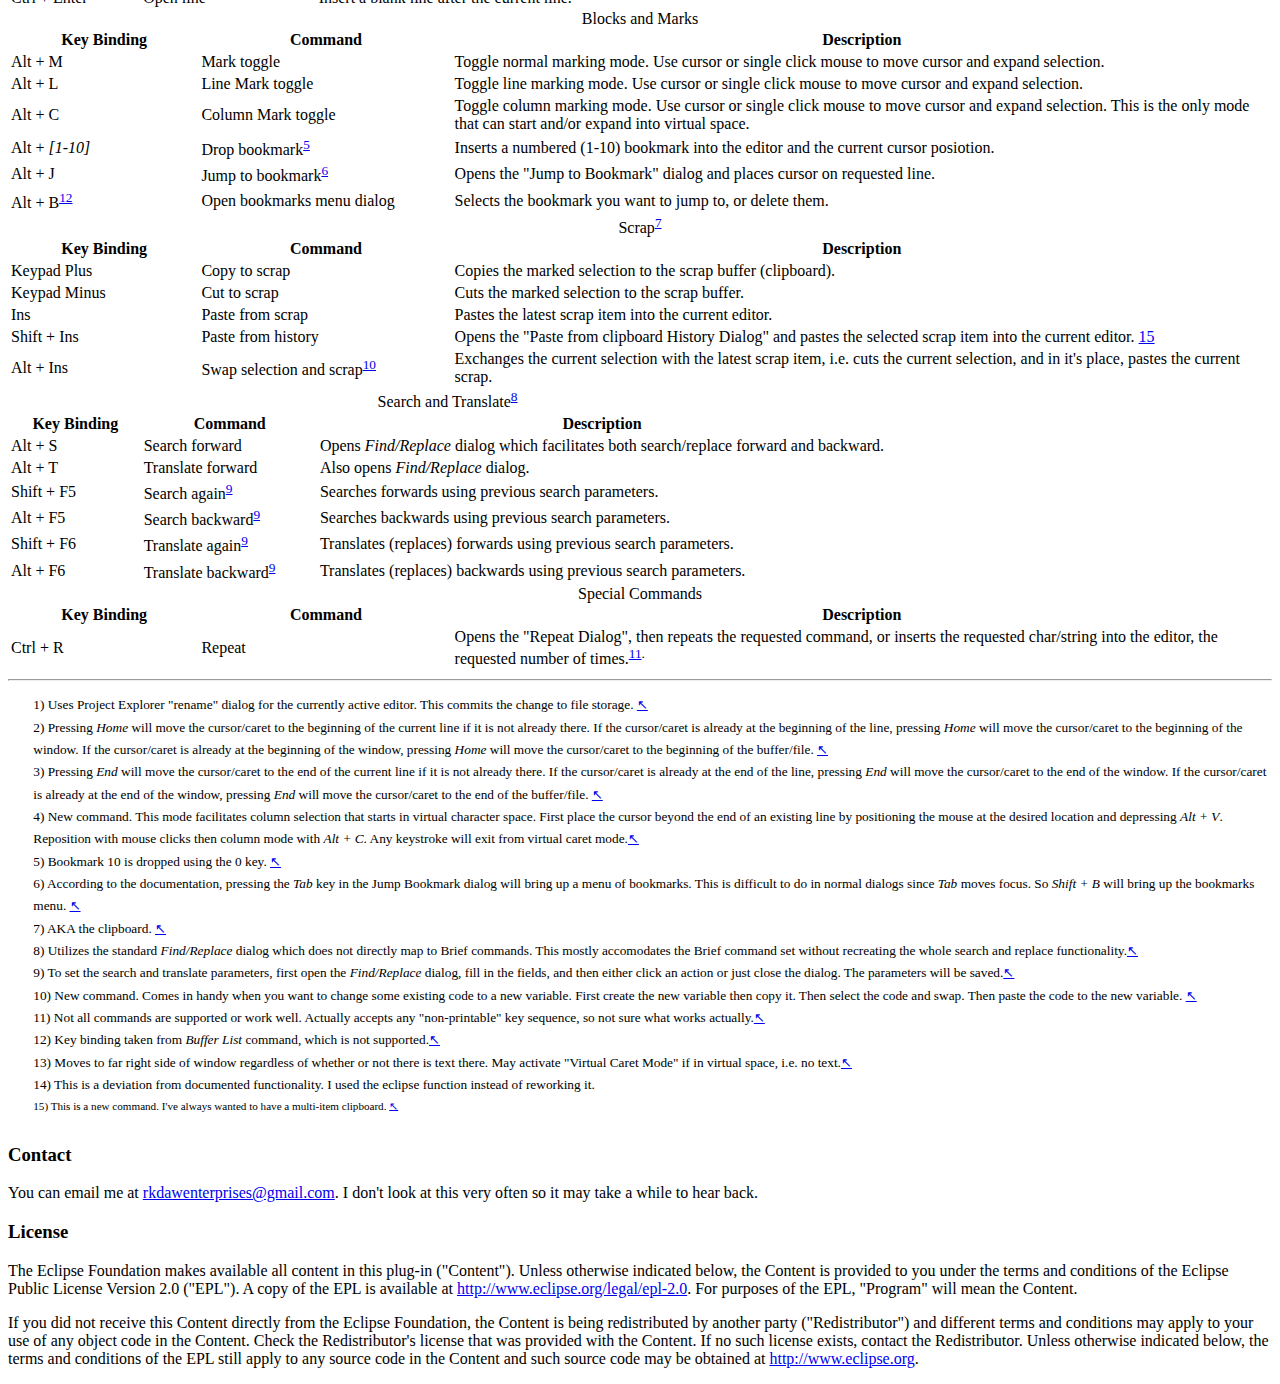
<file: net.ddns.rkdawenterprises.briefforeclipse/about.html>
<!DOCTYPE html PUBLIC "-//W3C//DTD XHTML 1.0 Strict//EN"
    "http://www.w3.org/TR/xhtml1/DTD/xhtml1-strict.dtd">
<html xmlns="http://www.w3.org/1999/xhtml">
<head>
    <meta http-equiv="Content-Type" content="text/html; charset=ISO-8859-1" />
    <link rel="stylesheet" type="text/css" href="file:///home/rwilliamson/eclipse-committers-workspace/briefforeclipse/net.ddns.rkdawenterprises.briefforeclipse/about.css" />
    <title>About</title>
</head>
<body lang="EN-US">
    <h2>Brief Text Editor Emulation for Eclipse</h2>

    <p>This plug-in adds key bindings and functionality that attempts to emulate many features of the original BRIEF MS-DOS application. BRIEF (Basic Re-configurable Interactive Editing Facility) was a popular programmer's text editor in the late 1980s and early 1990s. Developed by UnderWare Inc, it was quite powerful and feature rich for its time. See the Wikipedia page &quot;<a href="https://en.wikipedia.org/wiki/Brief_(text_editor)" target="_blank">Brief (text editor)</a>&quot;.</p>
    <p>I started using Brief in the early 1990s when I was at Compaq Computer Corporation working on printers. I thought then that it was way beyond anything I had used to date.</p>
    <p>I created this project as an exercise for me to learn Eclipse plug-in development; Just having fun. I don't think that there is a high demand for Brief emulation in the Eclipse IDE. Don't get me wrong, there was a lot of effort that went into this plug-in. I have always really liked the Brief key assignments and feature set and I try and set it up in any editor I use. So if you are/were also into Brief, I hope you enjoy using this.</p>
    <p>One of the goals of this project was to have minimal effect on the underlying Eclipse &quot;StyledText&quot; editor. So this is by no means a perfect example of the Brief editor  and it's a little quirky at times, mainly because it is limited by the API and architecture of the existing editor. I try to note any deviations in the command descriptions, at least, deviations from the limited documentation and knowledge I have. I have also added some commands as documented below. You can, of course, disable any key bindings and/or set them back to default in  the &quot;preferences-&gt;general-&gt;keys&quot; menu.</p>
    <p>BTW, I don't have a working example of Brief, just the old documentation. Feel free to let me know if I have implemented something improperly. Also, I did not try to emulate all of Brief's functionality. This is most certainly a subset.</p>
    <p>I highly recommend installing Andrey Loskutov's AnyEditTools. It's really handy.</p>

    <h3>Installation</h3>

    <p>When you install, it will present you with a self signed certificate. Sorry about that. I am a retired software developer, so I cannot afford to spend money on a code signing certificate for hobby work.<p>Anyway, after you install the plug-in you will probably have to restart the IDE. Then you will need to go into Window->Preferences->General->Keys and select "Brief Text Editor Emulation" as the scheme.</p>

    <h3>Commands</h3>

    <p>
        The following are the key bindings and commands implemented by the plugin. Brief functionality that is currently the default behavior, or close enough, is not re-implemented by the plug-in and not documented here. Outside of the active marking modes, mouse functionality is not intentionally modified.<br /><br />
        If you are looking for the full Brief command set, try the following link. &quot;<a href="http://christopoulos.users.sourceforge.net/cbrief/brief.php" target="_blank">About BRIEF Text Editor</a>&quot;. Otherwise, search for it with your favorite search engine.
    </p>

    <p>
        NOTE! The plug-in does not currently support line/code folding, at least not very well. So best to unfold the area of the file you are working on if you want the commands to work as expected.
    </p>

    <table>
        <caption>Help and Undo/Redo</caption>
        <tr><th width="15%">Key Binding</th><th width="20%">Command</th><th width="65%">Description</th></tr>
        <tr><td>Alt + H</td><td>Help</td><td>Show the contextual help window.</td></tr>
        <tr><td>Alt + U</td><td>Undo</td><td>Undo the last command.</td></tr>
        <tr><td>Ctrl + U</td><td>Redo</td><td>Redoes the commands that have been previously undone.</td></tr>
    </table>
    <table>
        <caption>Saving and Exiting</caption>
        <tr><th width="15%">Key Binding</th><th width="20%">Command</th><th width="65%">Description</th></tr>
        <tr><td>Alt + O</td><td>Change output file name <sup><a href="#fn1" id="ref1">1</a></sup></td><td>Change the file name of the current editor. Uses the Project Explorer &quot;rename&quot; for editors that are in a project. Otherwise uses the editors &quot;save as&quot;.</td></tr>
        <tr><td>Alt + X</td><td>Exit</td><td>Exits the IDE. Should prompt for unsaved content.</td></tr>
        <tr><td>Alt + W</td><td>Write</td><td>Writes the current editor's file to storage.</td></tr>
        <tr><td>Ctrl + W</td><td>Close window</td><td>Closes the current editor's window.</td></tr>
        <tr><td>Ctrl + X</td><td>Write all and exit</td><td>Writes all unsaved content to storage and  exits the IDE.</td></tr>
    </table>
    <table>
        <caption>Cursor Movement</caption>
        <tr><th width="15%">Key Binding</th><th width="20%">Command</th><th width="65%">Description</th></tr>
        <tr><td>Home</td><td>Beginning of line or window or file <sup><a href="#fn2" id="ref2">2</a></sup></td><td>Moves the cursor to the beginning of the line or the window or the file depending on whether it is already there.</td></tr>
        <tr><td>End</td><td>End of line or window or file <sup><a href="#fn3" id="ref3">3</a></sup></td><td>Moves the cursor to the end of the line or the window or the file depending on whether it is already there.</td></tr>
        <tr><td>Ctrl + Home</td><td>Top of window</td><td>Moves the cursor to the top fully visible line of the window.</td></tr>
        <tr><td>Ctrl + End</td><td>End of window</td><td>Moves the cursor  to the bottom fully visible line of the window.</td></tr>
        <tr><td>Ctrl + PgUp</td><td>Top of buffer/file</td><td>Moves the cursor to the first character position of the editor. Hitting the <i>Home</i> key up to 3 times will also do this.</td></tr>
        <tr><td>Ctrl + PgDn</td><td>End of buffer/file</td><td>Moves the cursor to the last character position of the editor. Hitting the <i>End</i> key up to 3 times will also do this.</td></tr>
        <tr><td>Shift + Home, Alt + Home</td><td>Left side of window</td><td>Moves the cursor to the left side of the window.</td></tr>
        <tr><td>Shift + End, Alt + End</td><td>Right side of window</td><td>Moves the cursor to the right side of the window.<sup><a href="#fn13" id="ref13">13</a></sup></td></tr>
        <tr><td>Ctrl + &rarr;</td><td>Next word</td><td>Moves the cursor to the last character of the next word.<sup><a href="#fn14" id="ref14">14</a></sup></td></tr>
        <tr><td>Ctrl + &larr;</td><td>Previous word</td><td>Moves the cursor to the first character of the previous word.</td></tr>
        <tr><td>Alt + G</td><td>Go to line</td><td>Opens the "Goto Dialog" and moves the cursor to the requested line number.</td></tr>
        <tr><td>Alt + V</td><td>Toggle virtual caret mode</td><td>Places cursor at the current mouse location if it is beyond the end of a line.<sup><a href="#fn4" id="ref4">4</a></sup></td></tr>
    </table>
    <table>
        <caption>Windows</caption>
        <tr><th width="15%">Key Binding</th><th width="20%">Command</th><th width="65%">Description</th></tr>
        <tr><td>Ctrl + T</td><td>Line to top of window</td><td>Moves the line, that the cursor is currently on, to the top of the current window.</td></tr>
        <tr><td>Ctrl + C</td><td>Center line in window</td><td>Moves the current line to the center of the current window.</td></tr>
        <tr><td>Ctrl + B</td><td>Line to bottom of window</td><td>Moves the current line to the bottom of the current window.</td></tr>
    </table>
    <table>
        <caption>Editing Text</caption>
        <tr><th width="15%">Key Binding</th><th width="20%">Command</th><th width="65%">Description</th></tr>
        <tr><td>Alt + D</td><td>Delete line</td><td>Deletes the current line.</td></tr>
        <tr><td>Alt + Backspace</td><td>Delete next word</td><td>Deletes from the current cursor position to the end of the current word.<sup><a href="#fn14" id="ref14">14</a></sup></td></tr>
        <tr><td>Ctrl + Backspace</td><td>Delete previous word</td><td>Deletes from the current cursor position the be beginning of the current word.<sup><a href="#fn14" id="ref14">14</a></sup></td></tr>
        <tr><td>Ctrl + K</td><td>Delete to beginning of line</td><td>Deletes from the current cursor position to the beginning of the line.</td></tr>
        <tr><td>Alt + K</td><td>Delete to end of line</td><td>Deletes from the current cursor position to the end of the line.</td></tr>
        <tr><td>Alt + I</td><td>Insert mode toggle</td><td>Toggles between the insert and overstrike modes.</td></tr>
        <tr><td>Ctrl + Enter</td><td>Open line</td><td>Insert a blank line after the current line.</td></tr>
    </table>
    <table>
        <caption>Blocks and Marks</caption>
        <tr><th width="15%">Key Binding</th><th width="20%">Command</th><th width="65%">Description</th></tr>
        <tr><td>Alt + M</td><td>Mark toggle</td><td>Toggle normal marking mode. Use cursor or single click mouse to move cursor and expand selection.</td></tr>
        <tr><td>Alt + L</td><td>Line Mark toggle</td><td>Toggle line marking mode. Use cursor or single click mouse to move cursor and expand selection.</td></tr>
        <tr><td>Alt + C</td><td>Column Mark toggle</td><td>Toggle column marking mode. Use cursor or single click mouse to move cursor and expand selection. This is the only mode that can start and/or expand into virtual space.</td></tr>
        <tr><td>Alt + <i>[1-10]</i></td><td>Drop bookmark<sup><a href="#fn5" id="ref5">5</a></sup></td><td>Inserts a numbered (1-10) bookmark into the editor and the current cursor posiotion.</td></tr>
        <tr><td>Alt + J</td><td>Jump to bookmark<sup><a href="#fn6" id="ref6">6</a></sup></td><td>Opens the &quot;Jump to Bookmark&quot; dialog and places cursor on requested line.</td></tr>
        <tr><td>Alt + B<sup><a href="#fn12" id="ref12">12</a></sup></td><td>Open bookmarks menu dialog</td><td>Selects the bookmark you want to jump to, or delete them.</td></tr>
    </table>
    <table>
        <caption>Scrap<sup><a href="#fn7" id="ref7">7</a></sup></caption>
        <tr><th width="15%">Key Binding</th><th width="20%">Command</th><th width="65%">Description</th></tr>
        <tr><td>Keypad Plus</td><td>Copy to scrap</td><td>Copies the marked selection to the scrap buffer (clipboard).</td></tr>
        <tr><td>Keypad Minus</td><td>Cut to scrap</td><td>Cuts the marked selection to the scrap buffer.</td></tr>
        <tr><td>Ins</td><td>Paste from scrap</td><td>Pastes the latest scrap item into the current editor.</td></tr>
        <tr><td>Shift + Ins</td><td>Paste from history</td><td>Opens the &quot;Paste from clipboard History Dialog&quot; and pastes the selected scrap item into the current editor. <a href="#fn15" id="ref15">15</a></td></tr>
        <tr><td>Alt + Ins</td><td>Swap selection and scrap<sup><a href="#fn10" id="ref10">10</a></sup></td><td>Exchanges the current selection with the latest scrap item, i.e. cuts the current selection, and in it's place, pastes the current scrap.</td></tr>
    </table>
    <table>
        <caption>Search and Translate<sup><a href="#fn8" id="ref8">8</a></sup></caption>
        <tr><th width="15%">Key Binding</th><th width="20%">Command</th><th width="65%">Description</th></tr>
        <tr><td>Alt + S</td><td>Search forward</td><td>Opens <i>Find/Replace</i> dialog which facilitates both search/replace forward and backward.</td></tr>
        <tr><td>Alt + T</td><td>Translate forward</td><td>Also opens <i>Find/Replace</i> dialog.</td></tr>
        <tr><td>Shift + F5</td><td>Search again<sup><a href="#fn9" id="ref9">9</a></sup></td><td>Searches forwards using previous search parameters.</td></tr>
        <tr><td>Alt + F5</td><td>Search backward<sup><a href="#fn9" id="ref9">9</a></sup></td><td>Searches backwards using previous search parameters.</td></tr>
        <tr><td>Shift + F6</td><td>Translate again<sup><a href="#fn9" id="ref9">9</a></sup></td><td>Translates (replaces) forwards using previous search parameters.</td></tr>
        <tr><td>Alt + F6</td><td>Translate backward<sup><a href="#fn9" id="ref9">9</a></sup></td><td>Translates (replaces) backwards using previous search parameters.</td></tr>
    </table>
    <table>
        <caption>Special Commands</caption>
        <tr><th width="15%">Key Binding</th><th width="20%">Command</th><th width="65%">Description</th></tr>
        <tr><td>Ctrl + R</td><td>Repeat</td><td>Opens the &quot;Repeat Dialog&quot;, then repeats the requested command, or inserts the requested char/string into the editor, the requested number of times.<sup><a href="#fn11" id="ref11">11</a>.</td></tr>
    </table>

    <hr />

    <p id="footnotes"  style="margin-left: 2%">
        <sup id="fn1">1) Uses Project Explorer &quot;rename&quot; dialog for the currently active editor. This commits the change to file storage. <a href="#ref1" title="Jump back to footnote 1.">&#x2196;</a></sup><br />
        <sup id="fn2">2) Pressing <i>Home</i> will move the cursor/caret to the beginning of the current line if it is not already there. If the cursor/caret is already at the beginning of the line, pressing <i>Home</i> will move the cursor/caret to the beginning of the window. If the cursor/caret is already at the beginning of the window, pressing <i>Home</i> will move the cursor/caret to the beginning of the buffer/file. <a href="#ref2" title="Jump back to footnote 2.">&#x2196;</a></sup><br />
        <sup id="fn3">3) Pressing <i>End</i> will move the cursor/caret to the end of the current line if it is not already there. If the cursor/caret is already at the end of the line, pressing <i>End</i> will move the cursor/caret to the end of the window. If the cursor/caret is already at the end of the window, pressing <i>End</i> will move the cursor/caret to the end of the buffer/file. <a href="#ref3" title="Jump back to footnote 3.">&#x2196;</a></sup><br />
        <sup id="fn4">4) New command. This mode facilitates column selection that starts in virtual  character space. First place the cursor beyond the end of an existing line by positioning the mouse at the desired location and depressing <i>Alt + V</i>. Reposition with mouse clicks then column mode with <i>Alt + C</i>.  Any keystroke will exit from virtual caret mode.<a href="#ref4" title="Jump back to footnote 4.">&#x2196;</a></sup><br />
        <sup id="fn5">5) Bookmark 10 is dropped using the 0 key. <a href="#ref5" title="Jump back to footnote 5.">&#x2196;</a></sup><br />
        <sup id="fn6">6) According to the documentation, pressing the <i>Tab</i> key in the Jump Bookmark dialog will bring up a menu of bookmarks. This is difficult to do in normal dialogs since <i>Tab</i> moves focus. So <i>Shift + B</i> will bring up the bookmarks menu. <a href="#ref6" title="Jump back to footnote 6.">&#x2196;</a></sup><br />
        <sup id="fn7">7) AKA the clipboard. <a href="#ref7" title="Jump back to footnote 7.">&#x2196;</a></sup><br />
        <sup id="fn8">8) Utilizes the standard <i>Find/Replace</i> dialog which does not directly map to Brief commands. This mostly accomodates the Brief command set without recreating the whole search and replace functionality.<a href="#ref8" title="Jump back to footnote 8.">&#x2196;</a></sup><br />
        <sup id="fn9">9) To set the search and translate parameters, first open the <i>Find/Replace</i> dialog, fill in the fields, and then either click an action or just close the dialog. The parameters will be saved.<a href="#ref9" title="Jump back to footnote 9.">&#x2196;</a></sup><br />
        <sup id="fn10">10) New command. Comes in handy when you want to change some existing code to a new variable. First create the new variable then copy it. Then select the code and swap. Then paste the code to the new variable. <a href="#ref10" title="Jump back to footnote 10.">&#x2196;</a></sup><br />
        <sup id="fn11">11) Not all commands are supported or work well. Actually accepts any &quot;non-printable&quot; key sequence, so not sure what works actually.<a href="#ref11" title="Jump back to footnote 11.">&#x2196;</a></sup><br />
        <sup id="fn12">12) Key binding taken from <i>Buffer List</i> command, which is not supported.<a href="#ref12" title="Jump back to footnote 12.">&#x2196;</a></sup><br />
        <sup id="fn13">13) Moves to far right side of window regardless of whether or not there is text there. May activate "Virtual Caret Mode" if in virtual space, i.e. no text.<a href="#ref13" title="Jump back to footnote 13.">&#x2196;</a></sup><br />
        <sup id="fn14">14) This is a deviation from documented functionality. I used the eclipse function instead of reworking it.<br />
        <sup id="fn15">15) This is a new command. I've always wanted to have a multi-item clipboard. <a href="#ref15" title="Jump back to footnote 15.">&#x2196;</a><br />
    </p>

    <h3>Contact</h3>

    <p>
        You can email me at <a href="mailto:rkdawenterprises@gmail.com?subject=Brief Editor Emulation for Eclipse">rkdawenterprises@gmail.com</a>. I don't look at this very often so it may take a while to hear back.
    </p>

    <h3>License</h3>

    <p>
        The Eclipse Foundation makes available all content in this plug-in
        (&quot;Content&quot;). Unless otherwise indicated below, the Content
        is provided to you under the terms and conditions of the Eclipse
        Public License Version 2.0 (&quot;EPL&quot;). A copy of the EPL is
        available at <a href="http://www.eclipse.org/legal/epl-2.0">http://www.eclipse.org/legal/epl-2.0</a>.
        For purposes of the EPL, &quot;Program&quot; will mean the Content.
    </p>

    <p>
        If you did not receive this Content directly from the Eclipse
        Foundation, the Content is being redistributed by another party
        (&quot;Redistributor&quot;) and different terms and conditions may
        apply to your use of any object code in the Content. Check the
        Redistributor's license that was provided with the Content. If no such
        license exists, contact the Redistributor. Unless otherwise indicated
        below, the terms and conditions of the EPL still apply to any source
        code in the Content and such source code may be obtained at <a
            href="http://www.eclipse.org/">http://www.eclipse.org</a>.
    </p>

</body>
</html>
</file>
<file: brief4eclipse/about.css>
body
{
    background-color: rgba( 245, 255, 255, 1.0 );
}

p
{
    color: rgba( 0, 0, 170, 1.0 );
}

table, th, td
{
    border: 1px solid black;
    border-collapse: collapse;
}

table
{
    width: 100%;
}

caption
{
    padding: 10px;
    color: rgba( 0, 0, 170, 1.0 );
    font-size: 120%;
}

th, td
{
    padding: 10px;
}

#footnotes
{
    color: rgba( 0, 0, 170, 1.0 );
    font-size: 90%;
}
</file>
